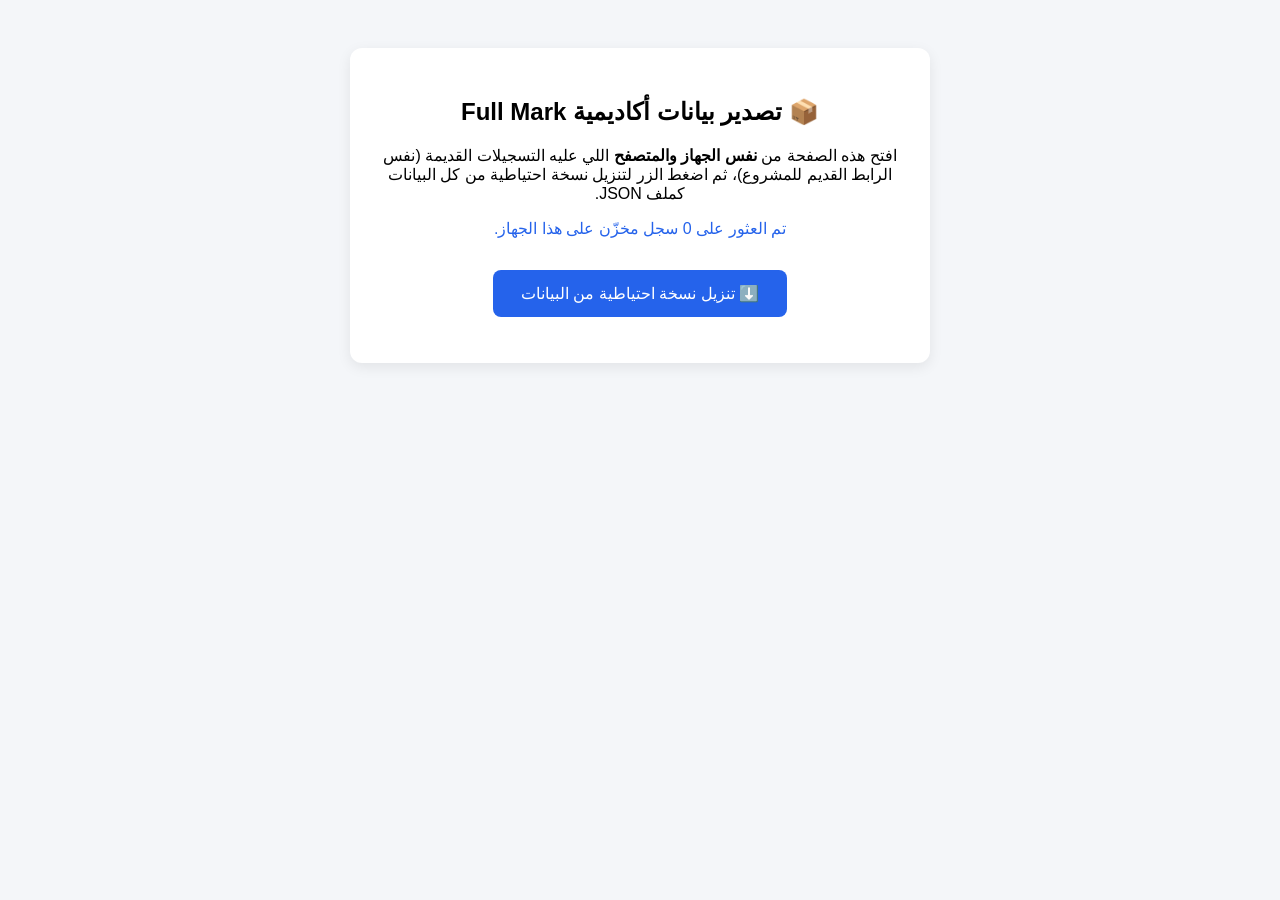
<file: export-old-data.html>
<!DOCTYPE html>
<html lang="ar" dir="rtl">
<head>
<meta charset="UTF-8">
<title>تصدير بيانات Full Mark القديمة</title>
<style>
  body { font-family: Tahoma, Arial, sans-serif; background:#f4f6f9; padding:40px; text-align:center; }
  .box { max-width:520px; margin:0 auto; background:#fff; border-radius:12px; padding:30px; box-shadow:0 4px 14px rgba(0,0,0,.08); }
  button { background:#2563eb; color:#fff; border:none; padding:14px 28px; border-radius:8px; font-size:16px; cursor:pointer; margin-top:16px; }
  button:hover { background:#1d4ed8; }
  #status { margin-top:16px; font-weight:bold; }
  #count { color:#2563eb; }
</style>
</head>
<body>
  <div class="box">
    <h2>📦 تصدير بيانات أكاديمية Full Mark</h2>
    <p>افتح هذه الصفحة من <strong>نفس الجهاز والمتصفح</strong> اللي عليه التسجيلات القديمة (نفس الرابط القديم للمشروع)، ثم اضغط الزر لتنزيل نسخة احتياطية من كل البيانات كملف JSON.</p>
    <p id="count"></p>
    <button onclick="exportData()">⬇️ تنزيل نسخة احتياطية من البيانات</button>
    <p id="status"></p>
  </div>

<script>
  const raw = localStorage.getItem('fullMarkRegistrations');
  const data = raw ? JSON.parse(raw) : [];
  document.getElementById('count').textContent = `تم العثور على ${data.length} سجل مخزّن على هذا الجهاز.`;

  function exportData() {
    if (!data.length) {
      document.getElementById('status').textContent = 'لا توجد بيانات على هذا الجهاز لتصديرها.';
      return;
    }
    const blob = new Blob([JSON.stringify(data, null, 2)], { type: 'application/json' });
    const url = URL.createObjectURL(blob);
    const a = document.createElement('a');
    a.href = url;
    a.download = `fullmark-backup-${new Date().toISOString().slice(0,10)}.json`;
    a.click();
    URL.revokeObjectURL(url);
    document.getElementById('status').textContent = '✅ تم تنزيل الملف بنجاح. احتفظ به لاستيراده لاحقًا.';
  }
</script>
</body>
</html>
</file>
